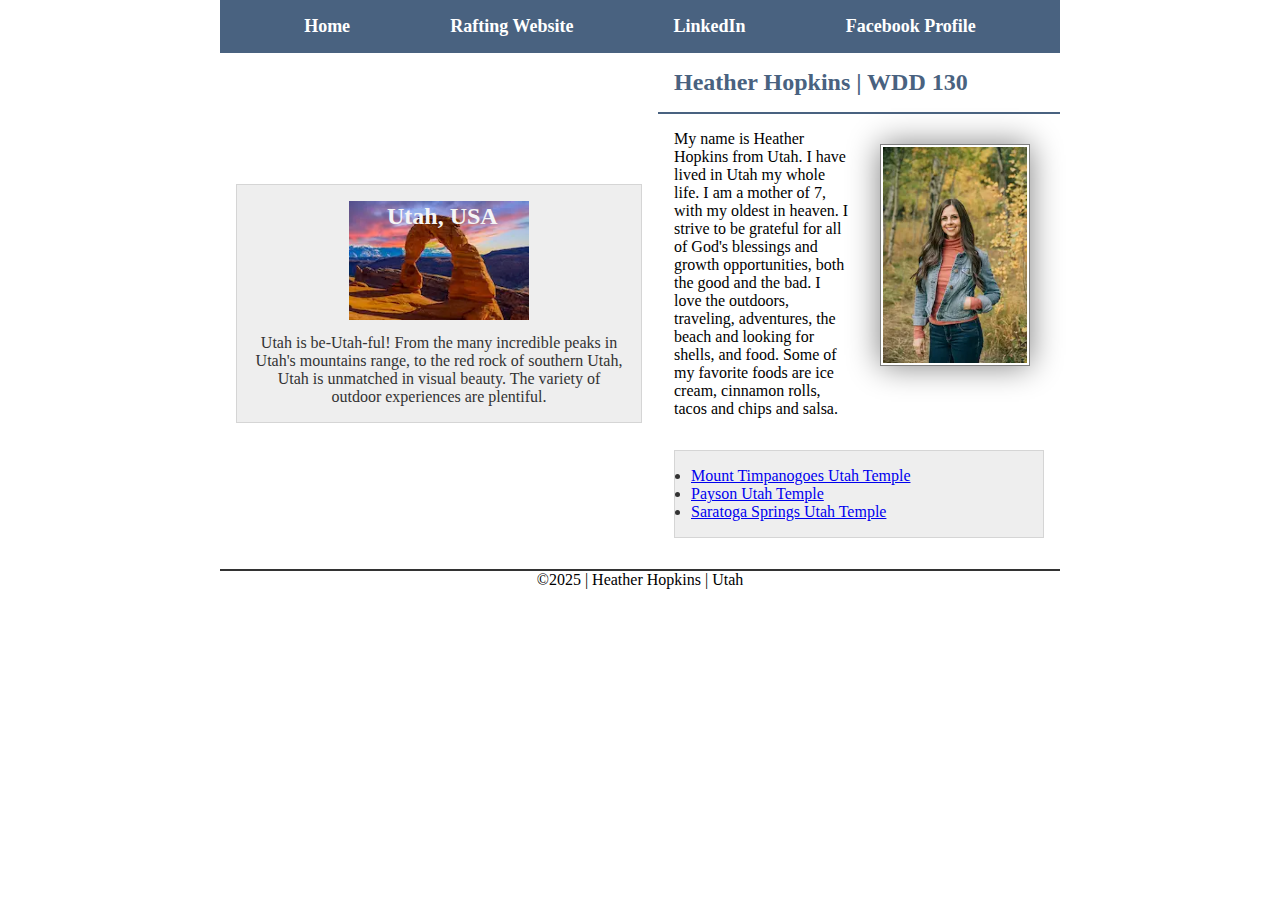
<file: index.html>
<!DOCTYPE html>
<html lang="en">

<head>
    <meta charset="UTF-8">
    <meta name="viewport" content="width=device-width, initial-scale=1.0">
    <title>Heather Hopkins | WDD 130</title>
    <meta name="description" content="home profile page for Heather Gunderson">
    <meta name="author" content="Heather Hopkins">
    <link rel="stylesheet" href="styles/styles.css">
</head>

<body>
    <header>
        <nav>
            <a href="#">Home</a>
            <a href="wwr/">Rafting Website</a>
            <a href="https://linkedin.com" target="_blank">LinkedIn</a>
            <a href="https://Facebook.com/share/14giZ8DsY3/" target="_blank">Facebook Profile</a>
        </nav>
    </header>
    <div class="grid">
        <main>
            <h1>Heather Hopkins | WDD 130</h1>
            <img src="images/profile.webp" alt="Heather Hopkins Profile Picture" width="200">
            <p>
                My name is Heather Hopkins from Utah. I have lived in Utah my whole life. I am a mother of 7, with my
                oldest
                in heaven. I strive to be grateful for all
                of God's blessings and growth opportunities, both the good and the bad. I love the outdoors, traveling,
                adventures, the beach and looking for shells, and food. Some of my favorite foods are ice cream,
                cinnamon
                rolls, tacos and chips and salsa.
            </p>
            <ul class="box">
                <li><a href="https://www.churchofjesuschrist.org/temples/details/mount-timpanogos-utah-temple?lang=eng"
                        target="_blank">Mount Timpanogoes Utah Temple</a></li>
                <li><a href="https://www.churchofjesuschrist.org/temples/details/payson-utah-temple?lang=eng"
                        target="_blank">Payson Utah Temple</a></li>
                <li><a href="https://www.churchofjesuschrist.org/temples/details/saratoga-springs-utah-temple?lang=eng"
                        target="_blank">Saratoga Springs Utah Temple</a></li>
            </ul>
        </main>

        <aside class="box">
            <h2>Utah, USA</h2>
            <img src="images/utah_image.webp" alt="picture of arch at sunset in Arches National Park" width="200">
            <p>
                Utah is be-Utah-ful! From the many incredible peaks in Utah's mountains range, to the red rock of
                southern
                Utah, Utah is unmatched in visual beauty. The variety of outdoor experiences are plentiful.
            </p>
        </aside>
    </div>

    <footer>
        <p>©2025 | Heather Hopkins | Utah</p>
    </footer>

</body>
<!-- March 15, 2025 -->

</html>
</file>
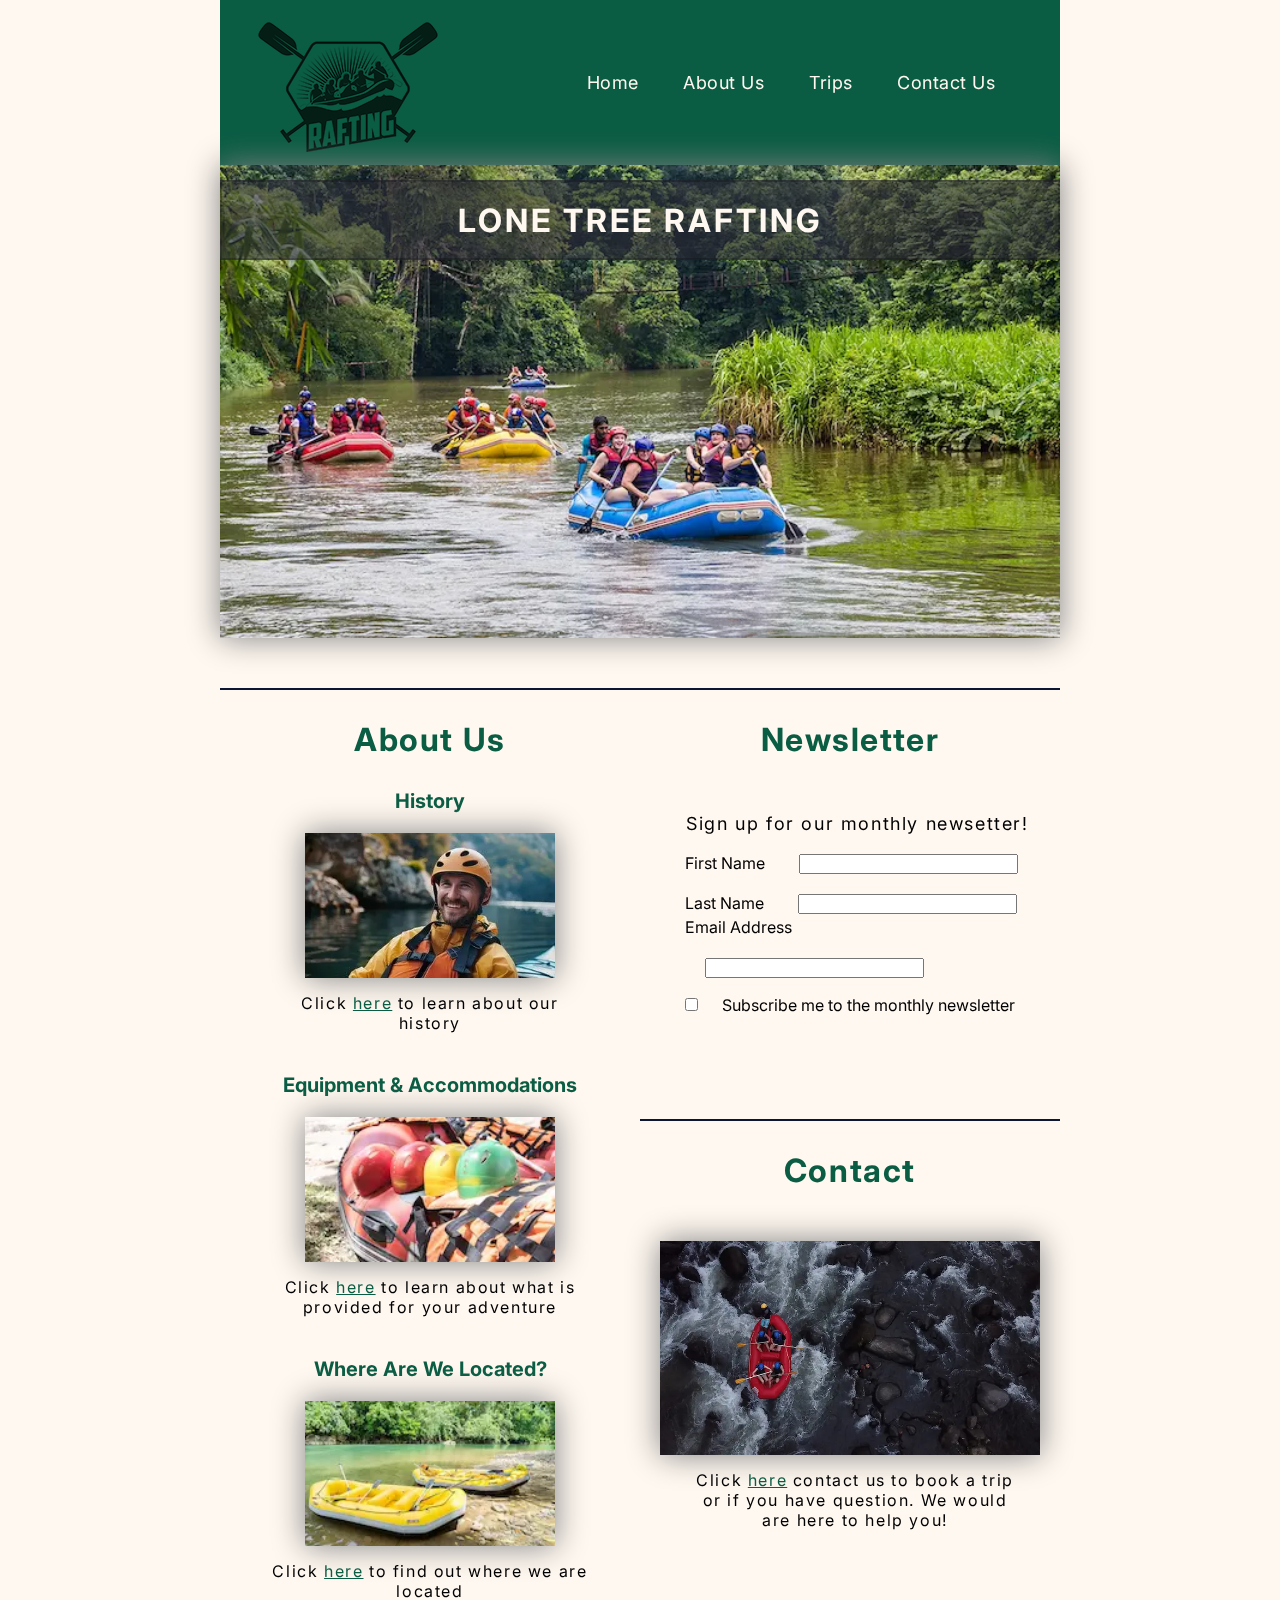
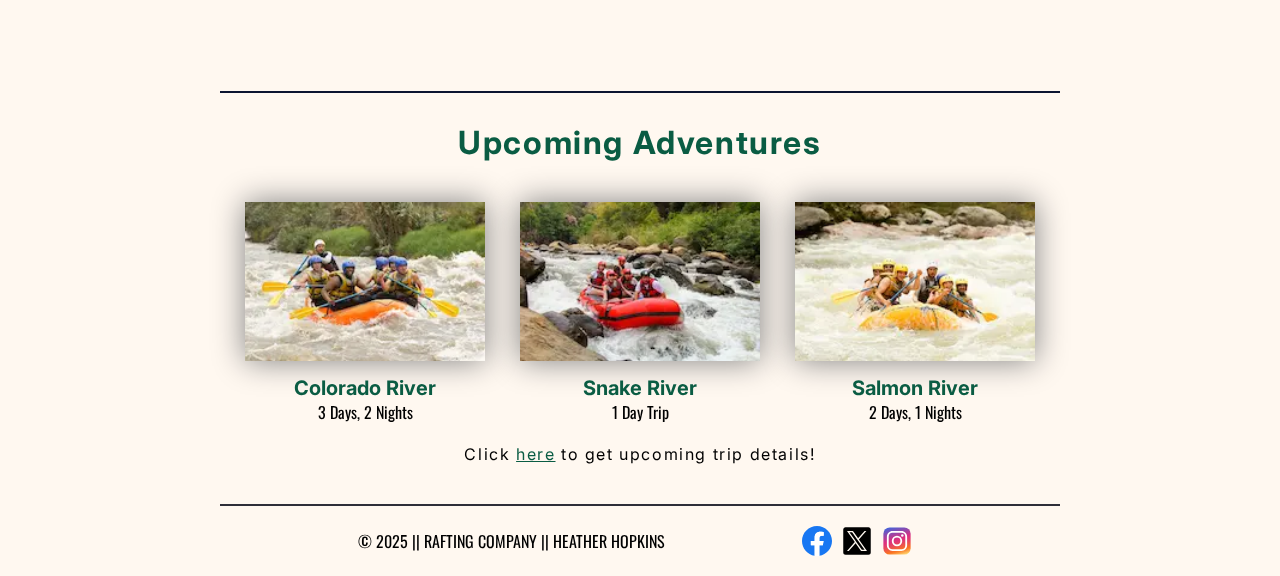
<file: wwr/index.html>
<!DOCTYPE html>
<html lang="en">

<head>
    <meta charset="UTF-8">
    <meta name="viewport" content="width=device-width, initial-scale=1.0">
    <title>Lone Tree Rafting Company Home Page</title>
    <meta name="author" content="Heather Hopkins">
    <meta name="description" content="home page for rafting company">
    <link rel="preconnect" href="https://fonts.googleapis.com">
    <link rel="preconnect" href="https://fonts.gstatic.com" crossorigin>
    <link href="https://fonts.googleapis.com/css2?family=Inter:opsz@14..32&family=Oswald:wght@200..700&display=swap"
        rel="stylesheet">
    <link rel="stylesheet" href="styles/rafting.css">
</head>

<body>
    <header class="grid">
        <img src="images/z-raftingbw.png" alt="logo for rafting company" width="200">
        <nav>
            <a href="index.html">Home</a>
            <a href="about.html">About Us</a>
            <a href="trips.html">Trips</a>
            <a href="contact.html">Contact Us</a>
        </nav>
    </header>
    <main>
        <div class="hero">
            <h1>LONE TREE RAFTING</h1>
            <img src="images/home_hero.webp" alt="group on a raft in calm waters">
        </div>
        <section class="home">
            <div class="about">
                <section>
                    <h2>About Us</h2>
                    <div>
                        <h3>History</h3>
                        <img src="images/man_guide.webp" alt="raft guide" width="250">
                        <p>Click <a href="about.html">here</a> to learn about our history</p>
                    </div>
                    <div>
                        <h3>Equipment & Accommodations</h3>
                        <img src="images/equipment.webp" alt="rafting equipment and a raft" width="250">
                        <p>Click <a href="trips.html">here</a> to learn about what is provided for your adventure</p>
                    </div>
                    <div>
                        <h3>Where Are We Located?</h3>
                        <img src="images/rafting_location.webp" alt="rafts located on the shore of a river" width="250">
                        <p>Click <a href="contact.html">here</a> to find out where we are located</p>
                    </div>
                </section>
            </div>
            <div class="newsletter">
                <h2>Newsletter</h2>
                <form>
                    <P>Sign up for our monthly newsetter!</P>
                    <label for="firstname">First Name</label>
                    <input type="text" id="firstname" name="firstname"><br>
                    <label for="lastname">Last Name</label>
                    <input type="text" id="lastname" name="lastname"><br>
                    <label for="emailaddress">Email Address</label>
                    <input type="text" id="emailaddress" name="emailaddress"><br>
                    <input type="checkbox" id="newsletter" name="newsletter">
                    <label for="newsletter"> Subscribe me to the monthly newsletter</label>
                </form>
            </div>
            <div class="reach">
                <h2>Contact</h2>
                <div>
                    <img src="images/above_water1.webp" alt="group in raft floating down river as seen from above">
                    <p>Click <a href="contact.html">here</a> contact us to book a trip or if you have question. We would
                        are here to help you!</p>
                </div>
            </div>
        </section>
        <section>
            <h2>Upcoming Adventures</h2>
            <div class="trips">
                <figure>
                    <img src="images/colorado_river.webp" alt="rafter group on Colorado River">
                    <h3>Colorado River</h3>
                    <h4>
                        3 Days, 2 Nights
                    </h4>
                </figure>
                <figure>
                    <img src="images/snake_river.webp" alt="rafter group on Snake River">
                    <h3>Snake River</h3>
                    <h4>
                        1 Day Trip
                    </h4>
                </figure>
                <figure>
                    <img src="images/salmon_river.webp" alt="rafter group on Salmon River">
                    <h3>Salmon River</h3>
                    <h4>
                        2 Days, 1 Nights
                    </h4>
                </figure>
            </div>
            <div>
                <p>Click <a href="trips.html">here</a> to get upcoming trip details!</p>
            </div>
        </section>
    </main>

    <footer>
        <p>&#169; 2025 || RAFTING COMPANY || HEATHER HOPKINS </p>
        <nav class="sociallinks">
            <a href="https://facebook.com"><img src="images/facebook_com.svg" alt="Facebook" width="30"></a>
            <a href="https://x.com"><img src="images/x_com.svg" alt="X" width="30"></a>
            <a href="https://instagram.com"><img src="images/instagram.svg" alt="Instagram" width="30"></a>
        </nav>
    </footer>

</body>

</html>
</file>
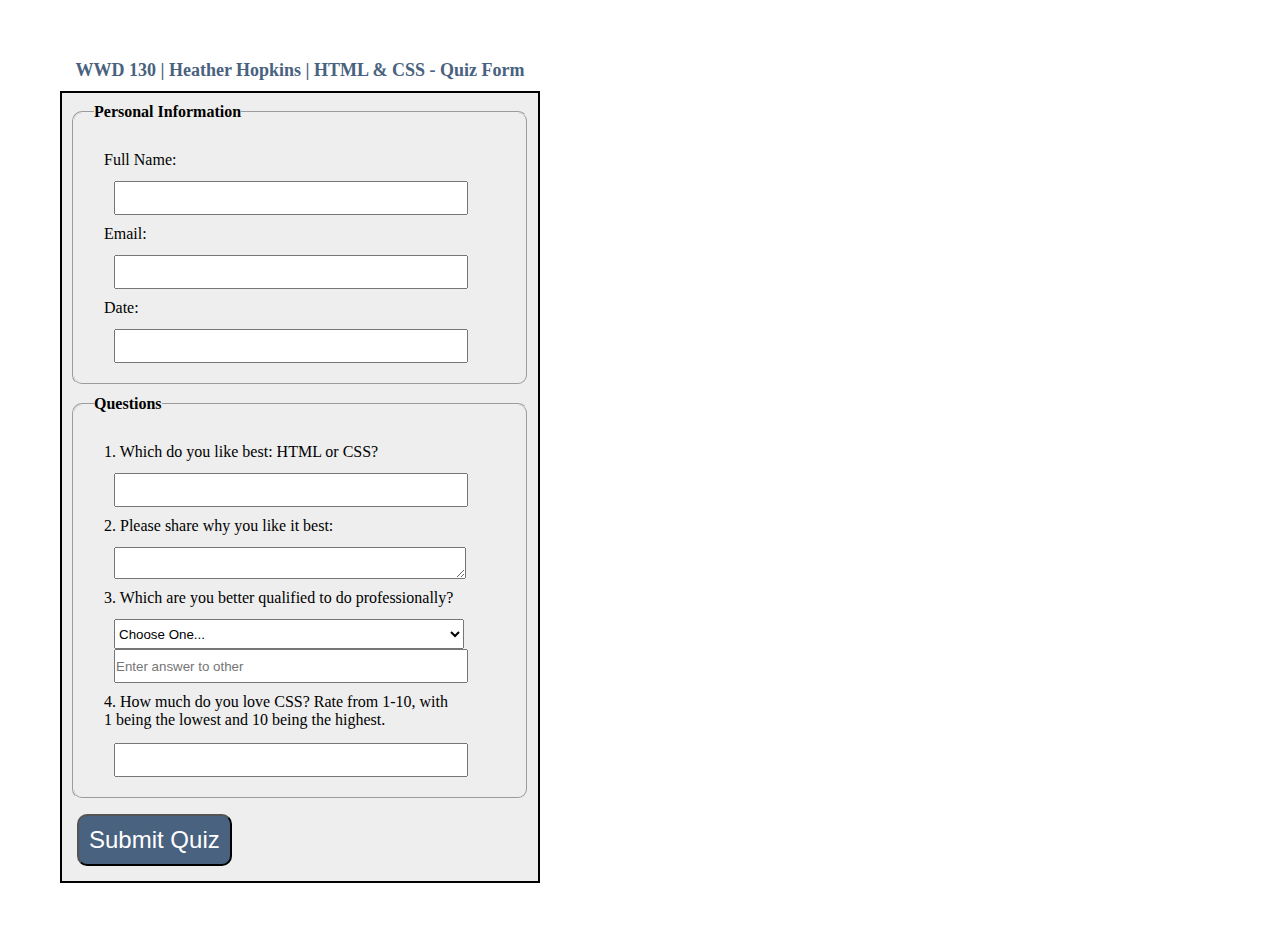
<file: quiz.html>
<!DOCTYPE html>
<html lang="en">

<head>
    <meta charset="UTF-8">
    <meta name="viewport" content="width=device-width, initial-scale=1.0">
    <title>WDD 130 | HTML & CSS - Quiz Form</title>
    <meta name="description" content="html and css quiz">
    <meta name="author" content="Heather Hopkins">
    <link rel="stylesheet" href="styles/quiz.css">
</head>

<body>
    <header>
        <h1>WWD 130 | Heather Hopkins | HTML & CSS - Quiz Form</h1>
    </header>
    <main>
        <form class="form">
            <fieldset>
                <legend>Personal Information</legend>
                <label for="fullname">Full Name:</label>
                <input type="text" id="fullname" name="fullname">
                <label for="useremail">Email:</label>
                <input type="email" id="useremail" name="useremail">
                <label for="date">Date:</label>
                <input type="text" id="date" name="date">
            </fieldset>
            <fieldset>
                <legend>Questions</legend>
                <label for="q1">1. Which do you like best: HTML or CSS?</label>
                <input type="text" id="q1" name="q1">
                <label for="q2">2. Please share why you like it best:</label>
                <textarea id="q2" name="q2"></textarea>
                <label for="q3">3. Which are you better qualified to do professionally?</label>
                <select id="q3" name="q3">
                    <option value="" selected disabled> Choose One...</option>
                    <option value="html">HTML</option>
                    <option value="css">CSS</option>
                    <option value="other">Other</option>
                </select>
                <input type="text" id="short-answer" name="short-answer" placeholder="Enter answer to other">
                <label for="q4" class="q4">4. How much do you love CSS? Rate from 1-10, with 1 being the lowest and 10
                    being the
                    highest.</label>
                <input type="number" id="q4" name="q4" min="1" max="10">
            </fieldset>
            <button type="submit">Submit Quiz</button>
        </form>
    </main>
    <footer></footer>
</body>

</html>
</file>
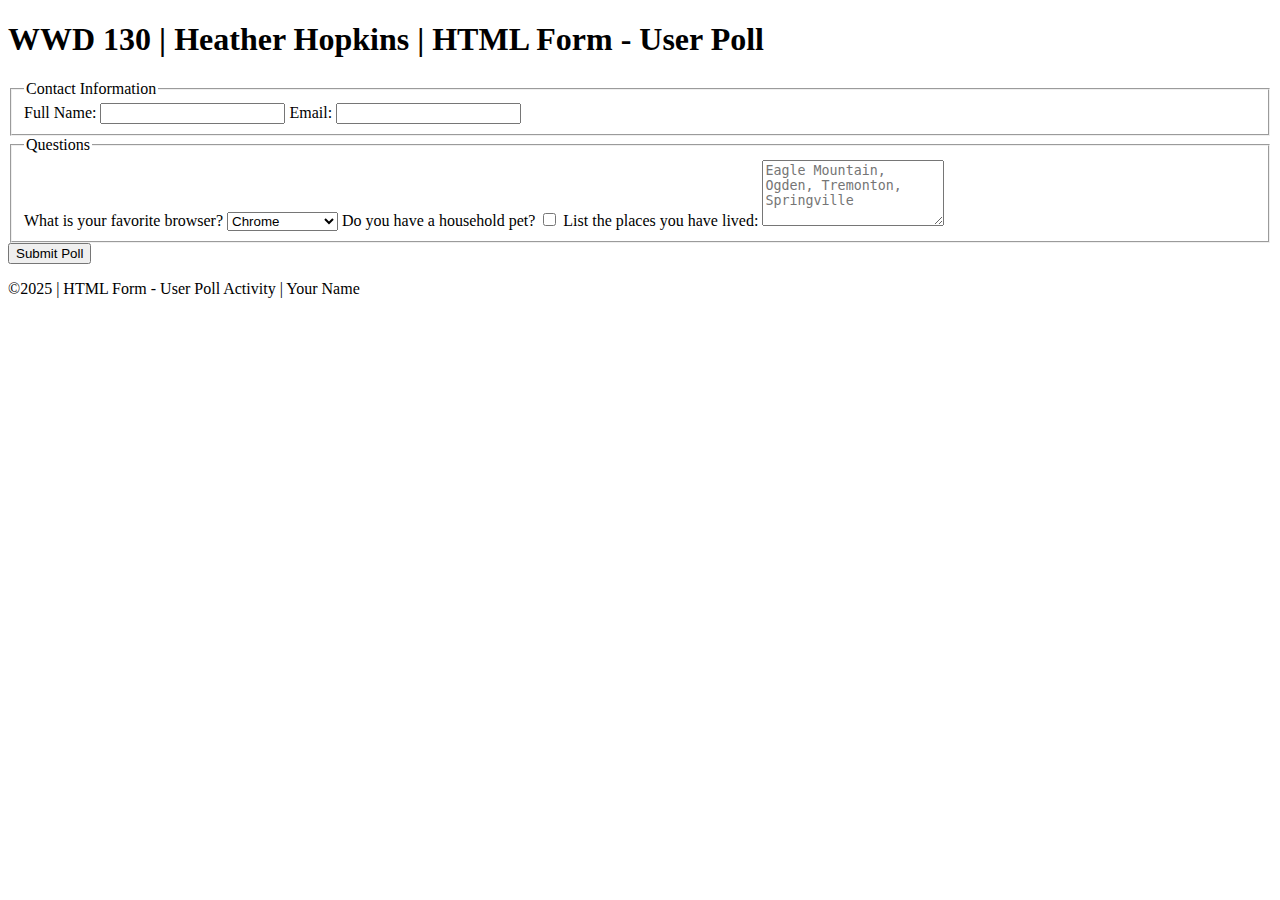
<file: week05/poll-form.html>
<!DOCTYPE html>
<html lang="en">

<head>
    <meta charset="UTF-8">
    <meta name="viewport" content="width=device-width, initial-scale=1.0">
    <title>WDD 130 | HTML Form - User Poll</title>
</head>

<body>
    <header>
        <h1>WWD 130 | Heather Hopkins | HTML Form - User Poll</h1>
    </header>
    <main>
        <form>
            <fieldset>
                <legend>Contact Information</legend>
                <label for="fullname">Full Name:</label>
                <input type="text" id="fullname" name="fullname">
                <label for="useremail">Email:</label>
                <input type="email" id="useremail" name="useremail">
            </fieldset>
            <fieldset>
                <legend>Questions</legend>
                <label for="browser">What is your favorite browser?</label>
                <select id="browser" name="browser">
                    <option value="chrome">Chrome</option>
                    <option value="safari">Safari</option>
                    <option value="microsoftedge">Microsoft Edge</option>
                </select>
                <label for="pet">Do you have a household pet?</label>
                <input type="checkbox" id="pet" name="pet">
                <label for="feedback">List the places you have lived:</label>
                <textarea id="feedback" name="feedback" rows="4"
                    placeholder="Eagle Mountain, Ogden, Tremonton, Springville"></textarea>
            </fieldset>
            <button type="submit">Submit Poll</button>
        </form>
    </main>
    <footer>
        <p>©2025 | HTML Form - User Poll Activity | Your Name</p>
    </footer>
</body>

</html>
</file>
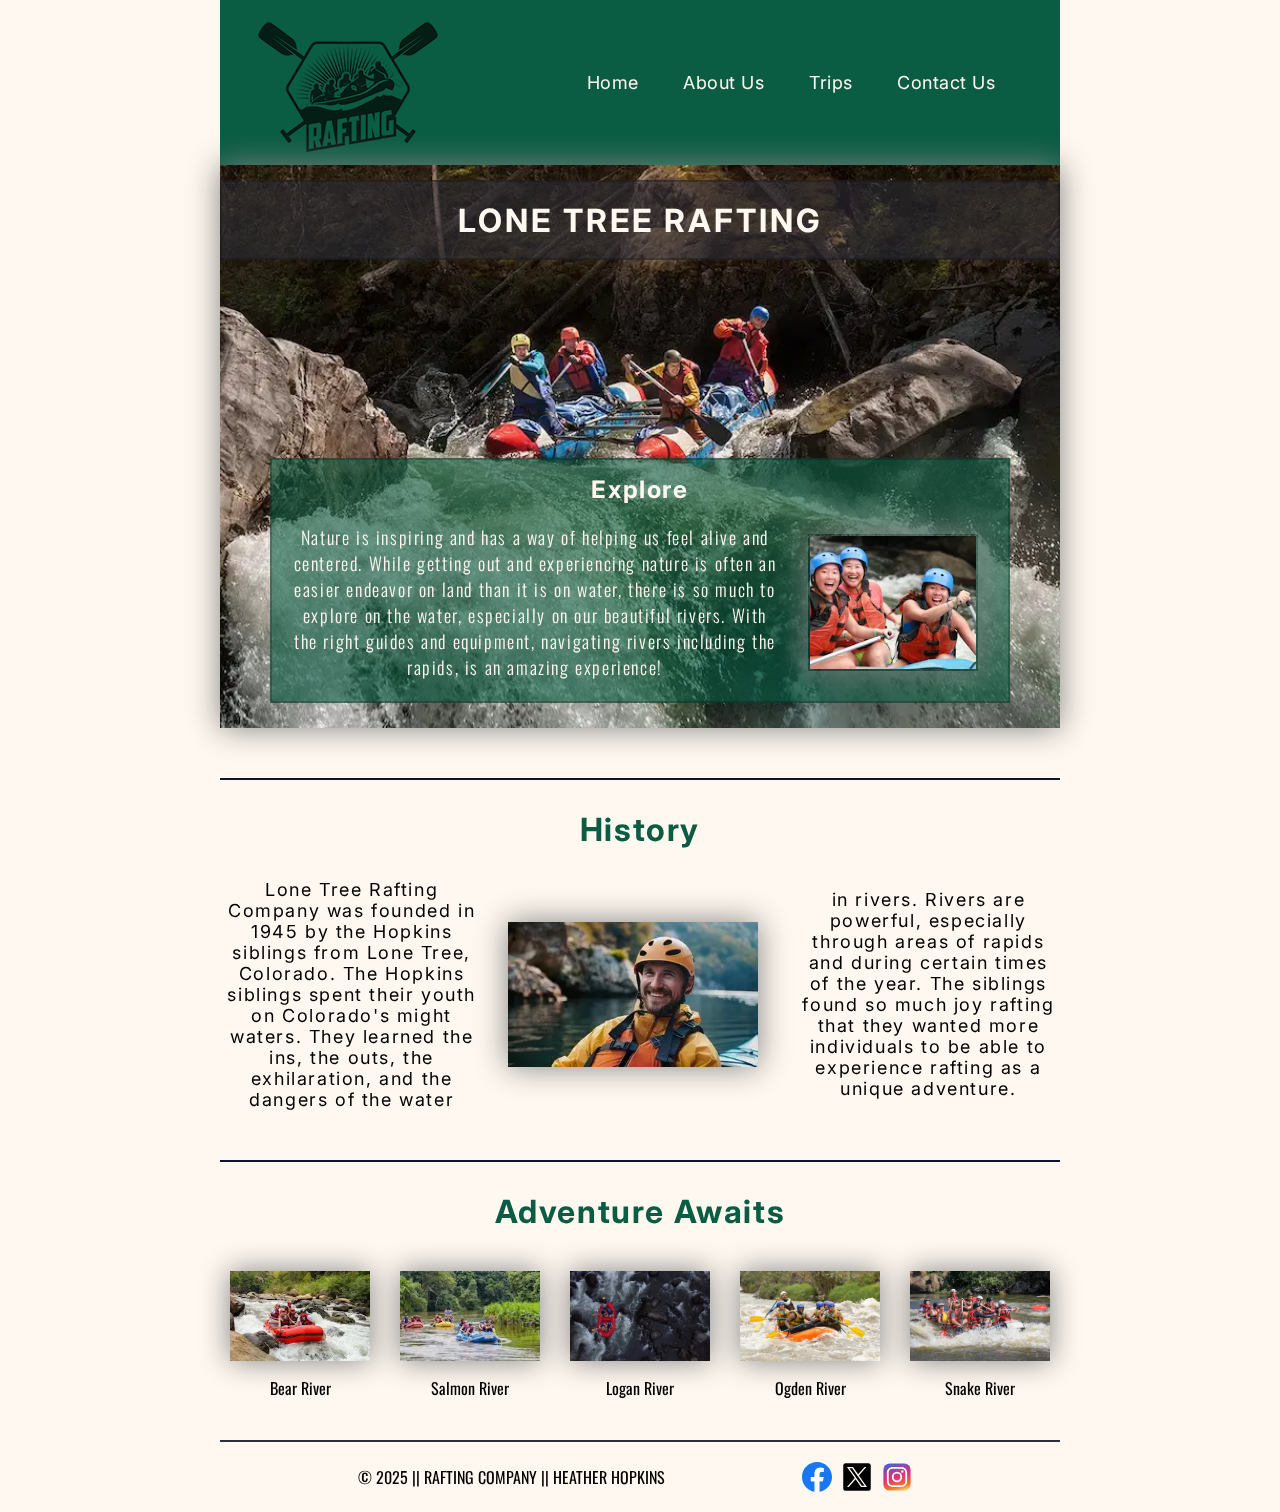
<file: wwr/about.html>
<!DOCTYPE html>
<html lang="en">

<head>
    <meta charset="UTF-8">
    <meta name="viewport" content="width=device-width, initial-scale=1.0">
    <title>Lone Tree Rafting Company About Us Page</title>
    <meta name="author" content="Heather Hopkins">
    <meta name="description" content="about us page for rafting company">
    <link rel="preconnect" href="https://fonts.googleapis.com">
    <link rel="preconnect" href="https://fonts.gstatic.com" crossorigin>
    <link href="https://fonts.googleapis.com/css2?family=Inter:opsz@14..32&family=Oswald:wght@200..700&display=swap"
        rel="stylesheet">
    <link rel="stylesheet" href="styles/rafting.css">
</head>

<body>
    <header class="grid">
        <img src="images/z-raftingbw.png" alt="logo for rafting company" width="200">
        <nav>
            <a href="index.html">Home</a>
            <a href="about.html">About Us</a>
            <a href="trips.html">Trips</a>
            <a href="contact.html">Contact Us</a>
        </nav>
    </header>
    <main>
        <div class="hero">
            <h1>LONE TREE RAFTING</h1>
            <img src="images/hero_over_falls_2.webp" alt="group on a raft in rapids">
            <article>
                <h3>Explore</h3>
                <img src="images/three_happy_rafters.webp" alt="three smiling white water rafters">
                <p>Nature is inspiring and has a way of helping us feel alive and centered. While getting out and experiencing nature is often an easier endeavor on land than it is on water, there is so much to explore on the water, especially on our beautiful rivers. With the right guides and equipment, navigating rivers including the rapids, is an amazing experience!
                </p>
            </article>
        </div>
        <section>
            <h2>History</h2>
            <div class="history">
                <p>Lone Tree Rafting Company was founded in 1945 by the Hopkins siblings from Lone Tree, Colorado. The Hopkins siblings spent their youth on Colorado's might waters. They learned the ins, the outs, the exhilaration, and the dangers of the water</p>
                <img src="images/man_guide.webp" alt="raft guide" width="250">
                <p>in rivers. Rivers are powerful, especially through areas of rapids and during certain times of the year. The siblings found so much joy rafting that they wanted more individuals to be able to experience rafting as a unique adventure. </p>
            </div>
        </section>
        <section>
            <h2>Adventure Awaits</h2>
            <div class="gallery">
                <figure>
                    <img src="images/rafters_2.webp" alt="rafters over rapids">
                    <figcaption>Bear River</figcaption>
                </figure>
                <figure>
                    <img src="images/calm_waters_2.webp" alt="rafters over calm waters">
                    <figcaption>Salmon River</figcaption>
                </figure>
                <figure>
                    <img src="images/above_water1.webp" alt="rafters from above">
                    <figcaption>Logan River</figcaption>
                </figure>
                <figure>
                    <img src="images/rafters_in_rapids.webp" alt="rafters in rapid waters">
                    <figcaption>Ogden River</figcaption>
                </figure>
                <figure>
                    <img src="images/group_rafting.webp" alt="group of rafters on river">
                    <figcaption>Snake River</figcaption>
                </figure>
            </div>
        </section>
    </main>

    <footer>
        <p>&#169; 2025 || RAFTING COMPANY || HEATHER HOPKINS </p>
        <nav class="sociallinks">
            <a href="https://facebook.com"><img src="images/facebook_com.svg" alt="Facebook" width="30"></a>
            <a href="https://x.com"><img src="images/x_com.svg" alt="X" width="30"></a>
            <a href="https://instagram.com"><img src="images/instagram.svg" alt="Instagram" width="30"></a>
        </nav>
    </footer>

</body>

</html>
</file>
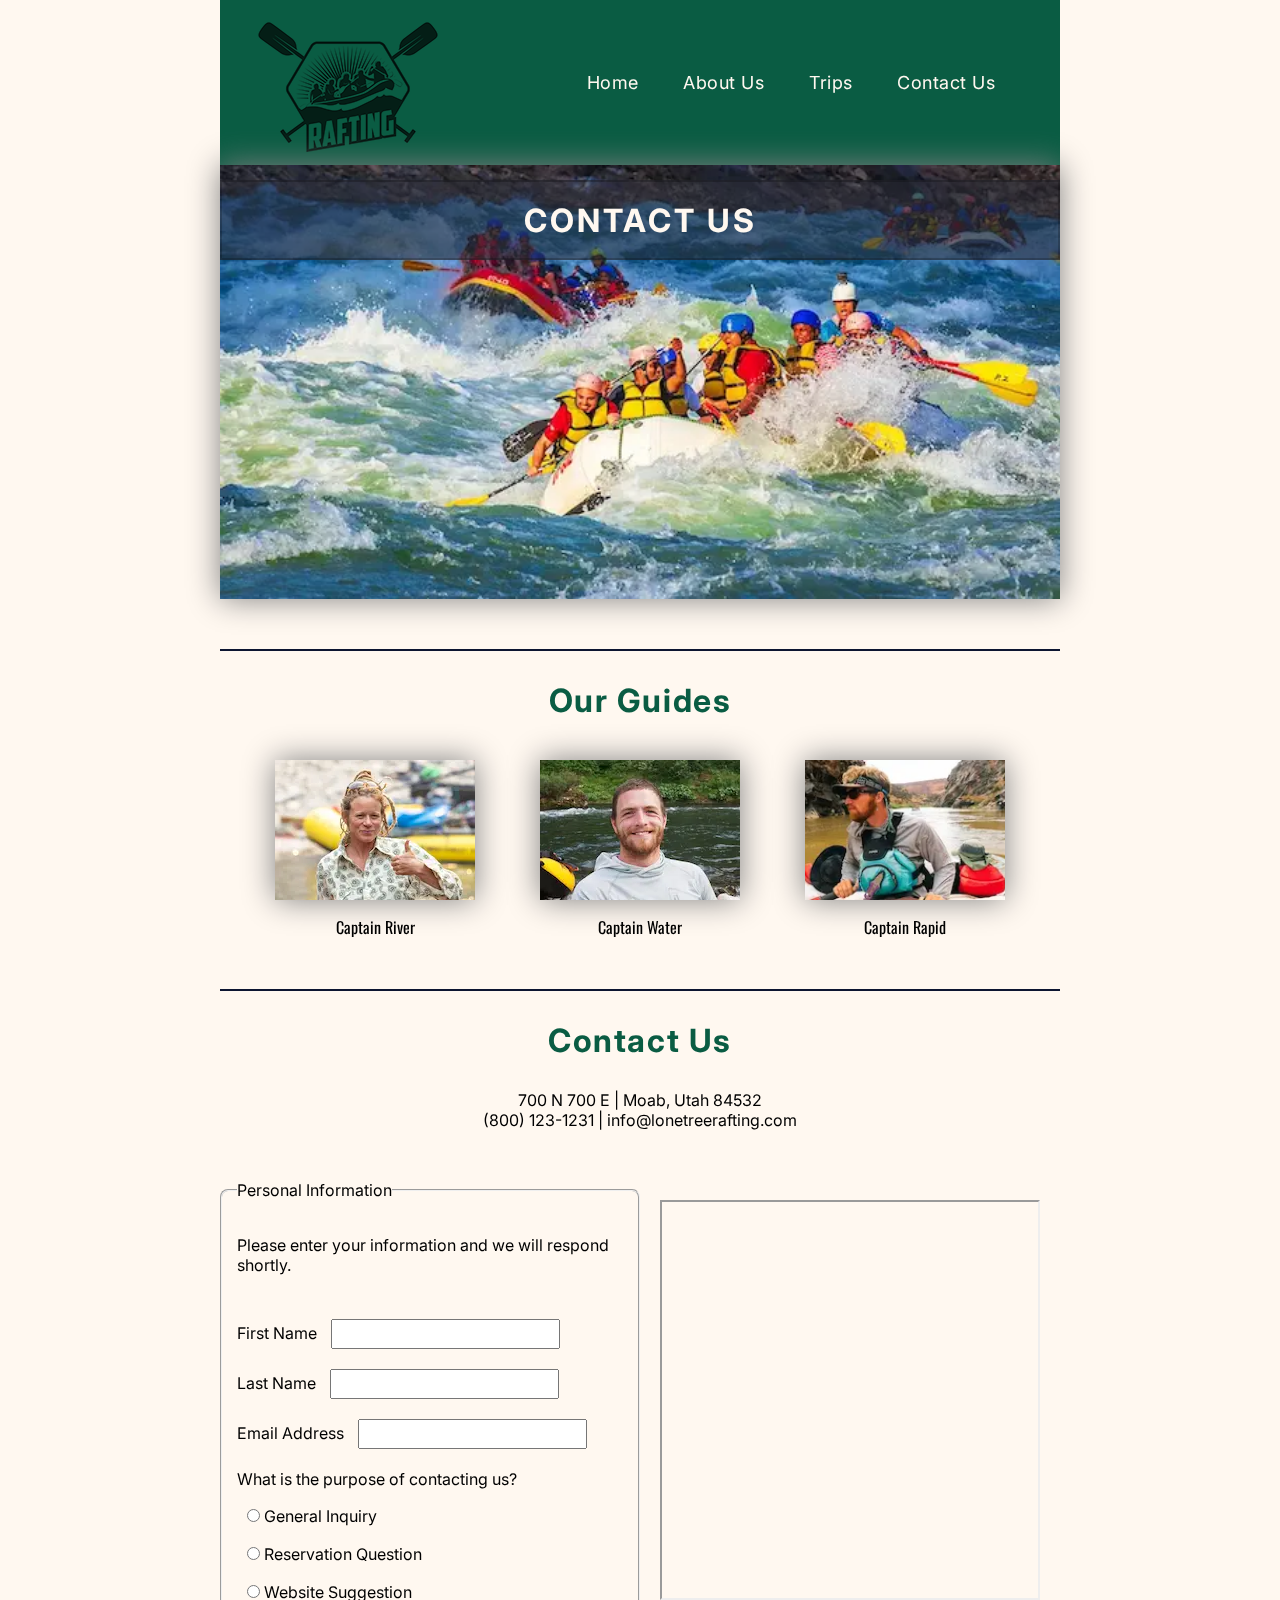
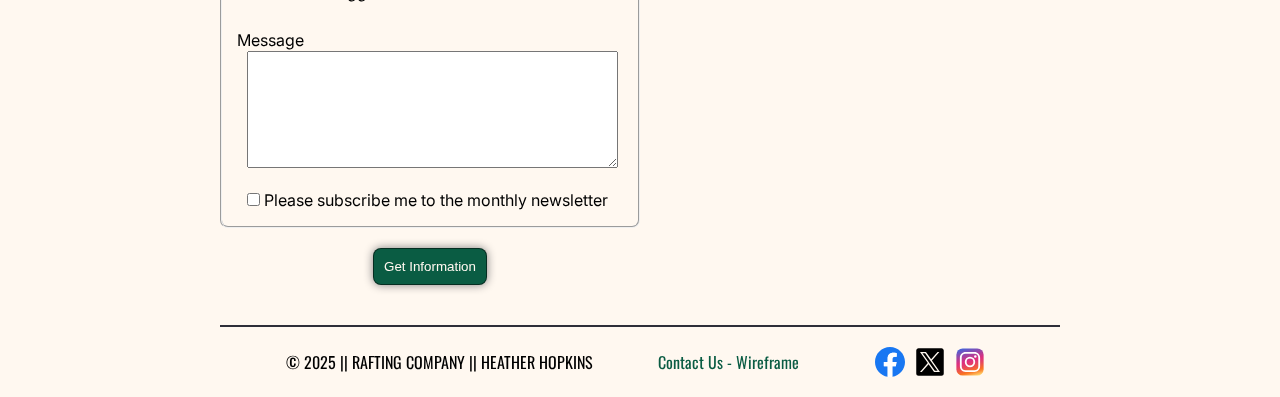
<file: wwr/contact.html>
<!DOCTYPE html>
<html lang="en">

<head>
    <meta charset="UTF-8">
    <meta name="viewport" content="width=device-width, initial-scale=1.0">
    <title>Lone Tree Rafting Company Contact Us Page</title>
    <meta name="author" content="Heather Hopkins">
    <meta name="description" content="contact us page for rafting company">
    <link rel="preconnect" href="https://fonts.googleapis.com">
    <link rel="preconnect" href="https://fonts.gstatic.com" crossorigin>
    <link href="https://fonts.googleapis.com/css2?family=Inter:opsz@14..32&family=Oswald:wght@200..700&display=swap"
        rel="stylesheet">
    <link rel="stylesheet" href="styles/rafting.css">
</head>

<body>
    <header class="grid">
        <img src="images/z-raftingbw.png" alt="logo for rafting company" width="200">
        <nav>
            <a href="index.html">Home</a>
            <a href="about.html">About Us</a>
            <a href="trips.html">Trips</a>
            <a href="contact.html">Contact Us</a>
        </nav>
    </header>
    <main>
        <div class="hero">
            <h1>CONTACT US</h1>
            <img src="images/rafting12_1024.webp" alt="group on a blue river in rapids">
        </div>
        <section>
            <h2>Our Guides</h2>
            <div class="guides">
                <figure>
                    <img src="images/river_guide1.webp" alt="river guide 1">
                    <figcaption>Captain River</figcaption>
                </figure>
                <figure>
                    <img src="images/river_guide2.webp" alt="river guide 2">
                    <figcaption>Captain Water</figcaption>
                </figure>
                <figure>
                    <img src="images/river_guide3.webp" alt="river guide 3">
                    <figcaption>Captain Rapid</figcaption>
                </figure>

            </div>
        </section>
        <section class="contact">
            <h2>Contact Us</h2>
            <p>700 N 700 E | Moab, Utah 84532</p>
            <p>(800) 123-1231 | info@lonetreerafting.com</p>
        </section>
        <div class="container">
            <form class="form">
                <fieldset>
                    <legend>Personal Information</legend>
                    <p>Please enter your information and we will respond shortly.</p><br>
                    <label for="firstname">First Name</label>
                    <input type="text" id="firstname" name="firstname"><br>
                    <label for="lastname">Last Name</label>
                    <input type="text" id="lastname" name="lastname"><br>
                    <label for="emailaddress">Email Address</label>
                    <input type="text" id="emailaddress" name="emailaddress">
                    <p>What is the purpose of contacting us?</p>
                    <input type="radio" id="generalinquiry" name="generalinquiry">
                    <label for="generalinquiry">General Inquiry</label><br>
                    <input type="radio" id="reservationquestion" name="reservationquestion">
                    <label for="reservationquestion">Reservation Question</label><br>
                    <input type="radio" id="websitesuggestion" name="websitesuggestion">
                    <label for="websitesuggestion">Website Suggestion</label><br><br>
                    <label for="message">Message</label><br>
                    <textarea id="message" name="message" rows="7" cols="43"></textarea><br>
                    <input type="checkbox" id="newsletter" name="newsletter">
                    <label for="newsletter">Please subscribe me to the monthly newsletter</label>
                </fieldset>
                <button>Get Information</button>
            </form>
            <div class="map">
                <iframe
                    src="https://www.google.com/maps/embed?pb=!1m10!1m8!1m3!1d77740.07366437938!2d-109.61807594744388!3d38.60458156446275!3m2!1i1024!2i768!4f13.1!5e0!3m2!1sen!2sus!4v1743804485253!5m2!1sen!2sus"
                    width="380" height="400" allowfullscreen="" loading="lazy"
                    referrerpolicy="no-referrer-when-downgrade"></iframe>
            </div>
        </div>
    </main>

    <footer>
        <p>&#169; 2025 || RAFTING COMPANY || HEATHER HOPKINS </p>
        <a href="images/wireframe_contact_us.jpg">Contact Us - Wireframe</a>
        <nav class="sociallinks">
            <a href="https://facebook.com"><img src="images/facebook_com.svg" alt="Facebook" width="30"></a>
            <a href="https://x.com"><img src="images/x_com.svg" alt="X" width="30"></a>
            <a href="https://instagram.com"><img src="images/instagram.svg" alt="Instagram" width="30"></a>
        </nav>
    </footer>

</body>

</html>
</file>
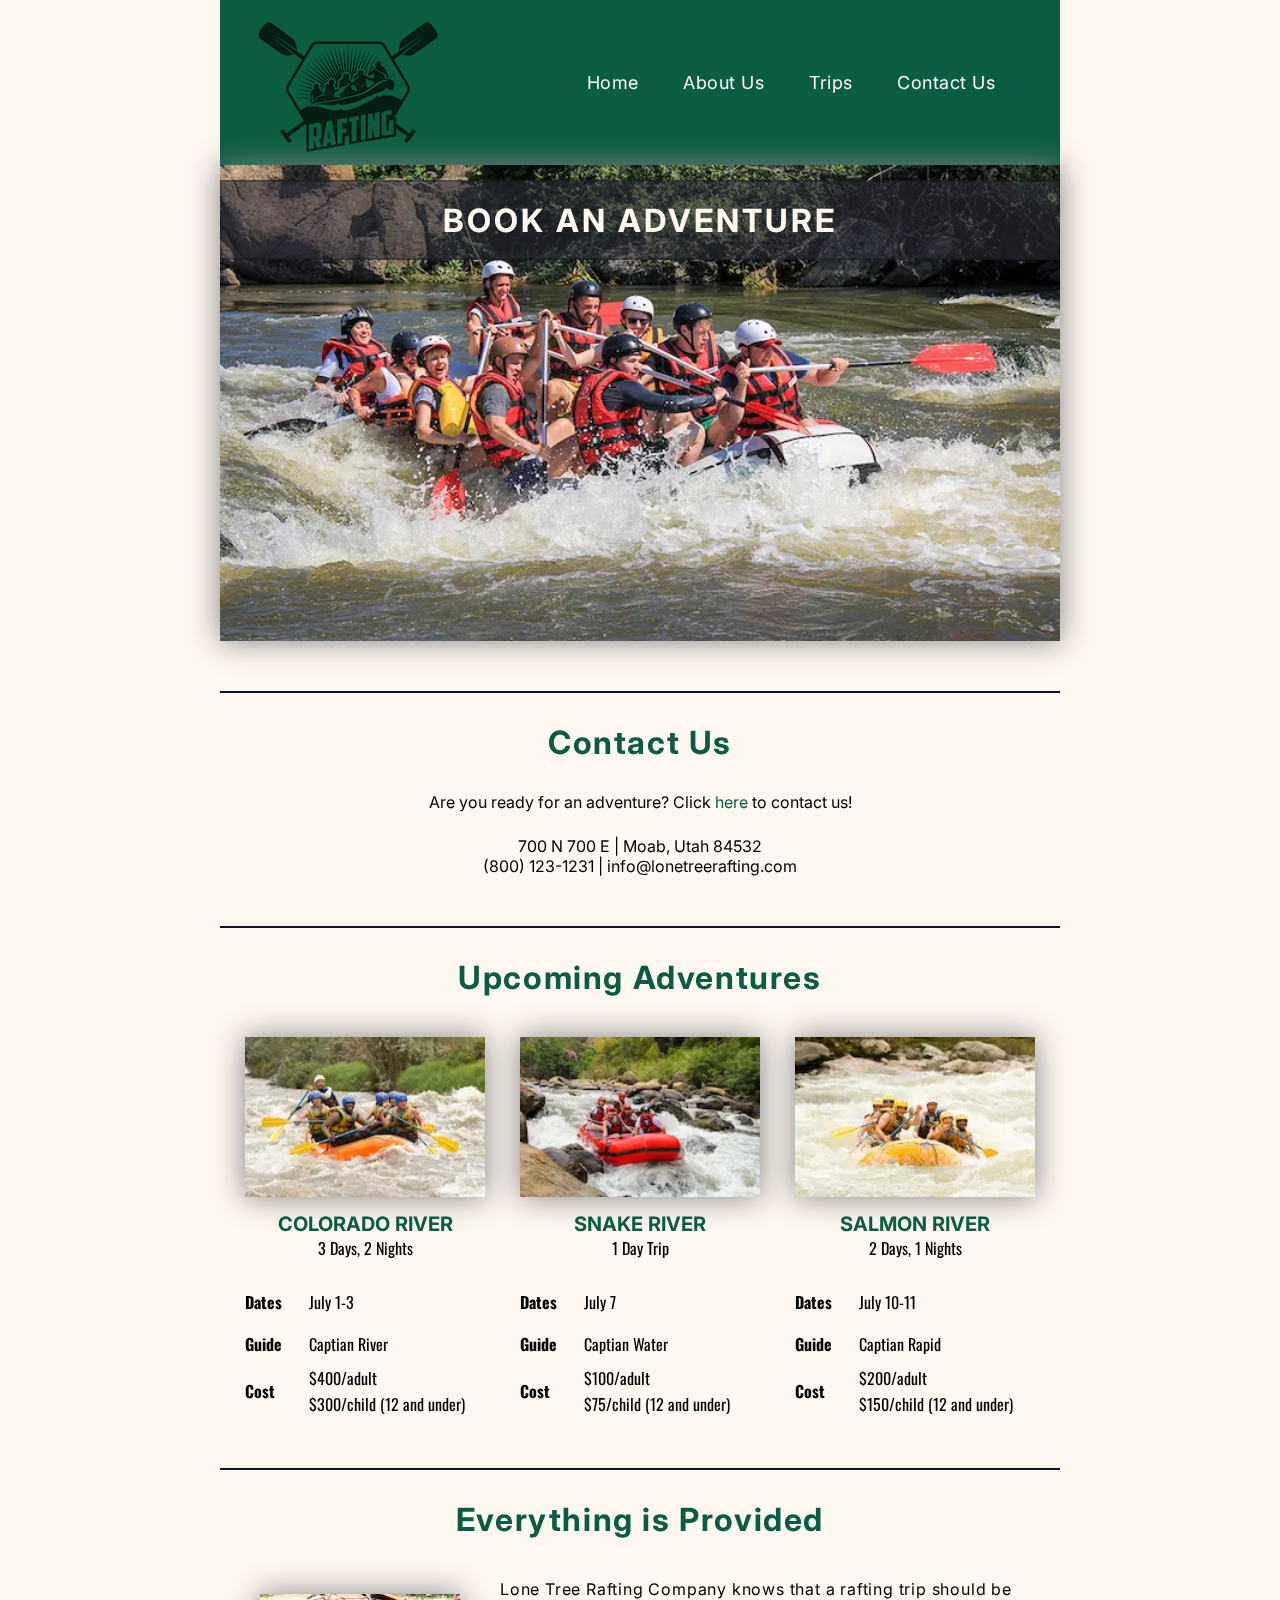
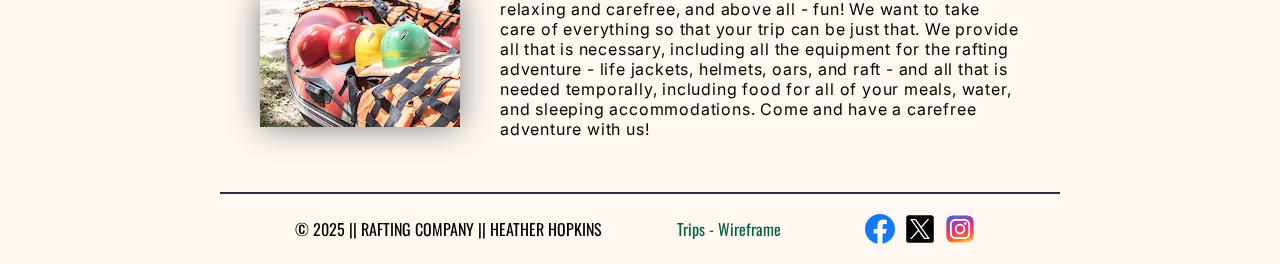
<file: wwr/trips.html>
<!DOCTYPE html>
<html lang="en">

<head>
    <meta charset="UTF-8">
    <meta name="viewport" content="width=device-width, initial-scale=1.0">
    <title>Lone Tree Rafting Company Trips Page</title>
    <meta name="author" content="Heather Hopkins">
    <meta name="description" content="trips and equipment that are offered for rafting company">
    <link rel="preconnect" href="https://fonts.googleapis.com">
    <link rel="preconnect" href="https://fonts.gstatic.com" crossorigin>
    <link href="https://fonts.googleapis.com/css2?family=Inter:opsz@14..32&family=Oswald:wght@200..700&display=swap"
        rel="stylesheet">
    <link rel="stylesheet" href="styles/rafting.css">
</head>

<body>
    <header class="grid">
        <img src="images/z-raftingbw.png" alt="logo for rafting company" width="200">
        <nav>
            <a href="index.html">Home</a>
            <a href="about.html">About Us</a>
            <a href="trips.html">Trips</a>
            <a href="contact.html">Contact Us</a>
        </nav>
    </header>
    <main>
        <div class="hero">
            <h1>BOOK AN ADVENTURE</h1>
            <img src="images/rafting_group.webp" alt="group on a raft in rapids">
        </div>
        <section class="contact">
            <h2>Contact Us</h2>
                <p>Are you ready for an adventure? Click <a href="contact.html">here</a> to contact us!</p><br>
                <p>700 N 700 E | Moab, Utah 84532</p>
            <p>(800) 123-1231 | info@lonetreerafting.com</p>
        </section>
        <section>
            <h2>Upcoming Adventures</h2>
            <div class="trips">
                <figure>
                    <img src="images/colorado_river.webp" alt="rafter group on Colorado River">
                    <h3>
                        COLORADO RIVER
                    </h3>
                    <h4>
                        3 Days, 2 Nights
                    </h4>
                    <table class="table">
                        <thead>
                            <tr>
                                <th>Dates</th>
                                <td>July 1-3</td>
                            </tr>
                        </thead>
                        <tbody>
                            <tr>
                                <th>Guide</th>
                                <td>Captian River</td>
                            </tr>
                            <tr>
                                <th rowspan="2">Cost</th>
                                <td>$400/adult</td>
                            </tr>
                            <tr>
                                <td>$300/child (12 and under)</td>
                            </tr>
                        </tbody>
                    </table>
                </figure>
                <figure>
                    <img src="images/snake_river.webp" alt="rafter group on Snake River">
                    <h3>
                        SNAKE RIVER
                    </h3>
                    <h4>
                        1 Day Trip
                    </h4>
                    <table>
                        <thead>
                            <tr>
                                <th>Dates</th>
                                <td>July 7</td>
                            </tr>
                        </thead>
                        <tbody>
                            <tr>
                                <th>Guide</th>
                                <td>Captian Water</td>
                            </tr>
                            <tr>
                                <th rowspan="2">Cost</th>
                                <td>$100/adult</td>
                            </tr>
                            <tr>
                                <td>$75/child (12 and under)</td>
                            </tr>
                        </tbody>
                    </table>
                </figure>
                <figure>
                    <img src="images/salmon_river.webp" alt="rafter group on Salmon River">
                    <h3>
                        SALMON RIVER
                    </h3>
                    <h4>
                        2 Days, 1 Nights
                    </h4>
                    <table>
                        <thead>
                            <tr>
                                <th>Dates</th>
                                <td>July 10-11</td>
                            </tr>
                        </thead>
                        <tbody>
                            <tr>
                                <th>Guide</th>
                                <td>Captian Rapid</td>
                            </tr>
                            <tr>
                                <th rowspan="2">Cost</th>
                                <td>$200/adult</td>
                            </tr>
                            <tr>
                                <td>$150/child (12 and under)</td>
                            </tr>
                        </tbody>
                    </table>
                </figure>
            </div>
        </section>
        <section class="equipment">
            <h2>Everything is Provided</h2>
            <img src="images/equipment.webp" alt="rafting equipment and a raft">
            <p>Lone Tree Rafting Company knows that a rafting trip should be relaxing and carefree, and above all - fun!
                We want to take care of everything so that your trip can be just that. We provide all that is necessary,
                including all the equipment for the rafting adventure - life jackets, helmets, oars, and raft - and all
                that is needed temporally, including food for all of your meals, water, and sleeping accommodations.
                Come and have a carefree adventure with us!</p>
        </section>
    </main>

    <footer>
        <p>&#169; 2025 || RAFTING COMPANY || HEATHER HOPKINS </p>
        <a href="images/wireframe_trips.jpg">Trips - Wireframe</a>
        <nav class="sociallinks">
            <a href="https://facebook.com"><img src="images/facebook_com.svg" alt="Facebook" width="30"></a>
            <a href="https://x.com"><img src="images/x_com.svg" alt="X" width="30"></a>
            <a href="https://instagram.com"><img src="images/instagram.svg" alt="Instagram" width="30"></a>
        </nav>
    </footer>

</body>

</html>
</file>
<file: styles/styles.css>
:root {
    --heading-background-color: #496280;
    --padding--: 1rem;
}

* {
    margin: 0;
    padding: 0;
    box-sizing: border-box;
}

main {
    grid-column: 2/3;
}

header,
.grid,
footer {
    max-width: 840px;
    margin: 0 auto;
}


nav {
    display: flex;
    justify-content: space-evenly;
    align-items: center;
    background-color: var(--heading-background-color);
}

nav a {
    color: white;
    display: block;
    text-decoration: none;
    padding: var(--padding--);
    font-weight: 800;
    font-size: large;
}

h1 {
    color: var(--heading-background-color);
    padding: var(--padding--);
    font-size: x-large;
    border-bottom: 2px solid #496280;
}

main img {
    float: right;
    width: 150px;
    height: auto;
    border: 1px solid rgb(0 0 0 / 0.5);
    padding: 2px;
    margin: 30px;
    box-shadow: 0 0 30px gray;

}

main p {
    padding: var(--padding--);
}

aside {
    position: relative;
    text-align: center;
    grid-column: 1/2;
    grid-row: 1/2;
}

h2 {
    position: absolute;
    display: block;
    color: whitesmoke;
    top: 18px;
    left: 150px;

}

aside img {
    width: 180px;
    height: auto;
    margin-bottom: 10px;
}

footer {
    margin-top: 15px;
    border-top: 2px solid rgb(0 0 0 / 0.8);
    text-align: center;
}

/* Class Selectors */

.box {
    margin: 1rem;
    border: 1px solid rgb(0 0 0 / 0.1);
    padding: 1rem;
    background-color: #eee;
    color: #333;
}

.grid {
    display: grid;
    align-items: center;
}
</file>
<file: wwr/styles/rafting.css>
:root {
    --primary-color: #2E2E38;
    --secondary-color: #0A5C43;
    --accent1-color: #fff8f0;
    --accent2-color: #0C1531;
    --padding: 1px;
}

* {
    margin: 0;
    padding: 0;
    box-sizing: border-box;
}

body {
    font-family: "Oswald", sans-serif;
    background-color: var(--accent1-color);
}

header,
main,
footer,
.grid {
    display: grid;
    max-width: 840px;
    margin: 0 auto;
}

header {
    grid-template-columns: 30% 70%;
    background-color: #0A5C43;
}

header img {
    place-self: center;
    margin: auto;
    mix-blend-mode: multiply;
    color: white;
}

header nav {
    margin: 0px 20px 0px 70px;
    display: flex;
    justify-content: center;
    align-items: center;
    justify-content: space-evenly;
}

nav a {
    display: flex;
    justify-content: center;
    text-decoration: none;
    font-family: "Inter", sans-serif;
    font-size: large;
    color: var(--accent1-color);
    letter-spacing: 0.5px;
}

.hero {
    position: relative;
}

h1 {
    display: flex;
    position: absolute;
    margin-top: 15px;
    width: 100%;
    height: 80px;
    font-family: "Inter", sans-serif;
    color: var(--accent1-color);
    background-color: #2E2E3890;
    border: 2px solid rgb(0 0 0 / 0.2);
    justify-content: center;
    align-items: center;
    letter-spacing: 3px;
}

.hero img {
    display: block;
    width: 100%;
    height: auto;
    box-shadow: 0 0 30px gray;
}

.hero article h3 {
    justify-items: center;
    margin-top: 15px;
    font-family: "Inter", sans-serif;
    font-size: x-large;
    letter-spacing: .1rem;
}

.hero article img {
    float: right;
    margin: 30px;
    border: 2px solid rgb(0 0 0 / 0.2);
    width: 170px;
    box-shadow: 0 0 30px gray;
}

.hero article {
    position: absolute;
    margin: -270px 50px;
    background-color: #0A5C4399;
    border: 2px solid rgb(0 0 0 / 0.2);
    clear: both;
    justify-items: center;
    text-align: center;
    color: var(--accent1-color);
}

.hero p {
    padding: 20px;
    font-size: 18px;
    font-weight: 300;
    letter-spacing: .1rem;
}

h2 {
    display: flex;
    justify-content: center;
    font-family: "Inter", sans-serif;
    font-size: xx-large;
    border-top: 2px solid #0C1531;
    margin-top: 50px;
    padding: 30px;
    text-align: left;
    color: var(--secondary-color);
    letter-spacing: .1rem;
}

.history {
    display: grid;
    grid-template-columns: 1fr 1fr 1fr;
    align-items: center;
    column-gap: 25px;
    font-size: 18px;
    font-weight: 300;

}

.history img {
    box-shadow: 0 0 30px gray;
}

section h3 {
    font-size: 20px;
    color: var(--secondary-color);
    font-family: "Inter", sans-serif;
}

section div p {
    text-align: center;
    font-family: "Inter", sans-serif;
    letter-spacing: .1rem;
    font-weight: 400;
}

section div a {
   color: var(--secondary-color)
}
.contact {
    text-align: center;
}

.contact p {
    font-family: "Inter", sans-serif

}

.contact a {
    text-decoration: none;
    cursor: pointer;
    color: var(--secondary-color)
}

.container {
    display: grid;
    grid-template-columns: 1fr 1fr;
    margin-top: 50px;
}

.map {
    box-sizing: border-box;
    padding: 20px;
}

fieldset {
    display: block;
    padding: 15px;
    border-radius: 8px;
}

div form fieldset p,
input,
label,
legend {
    margin-top: 20px;
    font-family: "Inter", sans-serif;
}

div form fieldset input,
textarea {
    margin-left: 10px;
    padding: 5px;
}


input[type="radio"],
input[type="checkbox"] {
    cursor: pointer;
}

input[type="text"] {
    cursor: text;
}

.form {
    display: flex;
    flex-direction: column;
    align-items: center;
}

.home {
    display: grid;
    grid-template-columns: 1fr 1fr;
    grid-template-rows: 1fr 1fr;
}

.about {
    text-align: center;
    display: grid;
    grid-column: 1 / 2;
    grid-row: 1 / 3;
}

.about img {
    width: 250px;
    height: 145px;
    box-shadow: 0 0 30px gray;
    object-fit: cover;
    margin-top: 20px;
}

.about p {
    margin-bottom: 40px;
    max-width: 320px;
    margin-top: 10px;
    margin-left: 50px;
    font-family: "Inter", sans-serif;
    letter-spacing: .1rem;
    font-weight: 400;
}

.about a {
    color: var(--secondary-color);
}

.newsletter {
    display: grid;
    grid-column: 2 / 3;
    grid-row: 1 / 2;

}

.newsletter form {
    display: flex;
    flex-direction: column;
    margin-left: 15px;
    padding: 20px;
    display: block;
}

.newsletter label {
    margin-left: 10px;
}

.newsletter input[type="text"] {
    margin-left: 30px;

}

.newsletter input[type="checkbox"] {
    margin-left: 10px;
    margin-right: 10px;
}

.newsletter p {
    font-family: "Inter", sans-serif;
    font-size: large;
    letter-spacing: .1rem;
    margin-top: -100px;
}

.reach {
    margin-top: -70px;
    text-align: center;
    display: grid;
    grid-column: 2 / 3;
    grid-row: 2 / 3;
}

.reach p {
    max-width: 320px;
    margin-top: 10px;
    margin-left: 55px;
    font-family: "Inter", sans-serif;
    letter-spacing: .1rem;
    font-weight: 400;
}

.reach img {
    margin-top: -90px;
    max-width: 380px;
    align-self: center;
    box-shadow: 0 0 30px gray;
}

.reach a {
    color: var(--secondary-color)
}

button {
    background-color: #0A5C43;
    color: var(--accent1-color);
    min-width: 80px;
    padding: 10px;
    margin-top: 20px;
    box-shadow: 0 0 3px gray;
    border: 1px solid rgb(0 0 0 / 0.5);
    border-radius: 8px;
    cursor: pointer;
    box-shadow: 0 0 10px gray;
}

.gallery {
    display: flex;
    justify-content: space-between;
}

.guides {
    display: flex;
    justify-content: space-evenly;
}

.guides img {
    margin: 10px 10px;
    width: 200px;
    height: 140px;
    object-fit: cover;
    box-shadow: 0 0 30px gray;
}

h4 {
    font-weight: 400;
}

.trips {
    display: flex;
    justify-content: space-evenly;
}

.trips img {
    margin: 10px 10px;
    width: 240px;
    object-fit: cover;
    box-shadow: 0 0 30px gray;
}

.equipment p {
    display: block;
    margin: 10px 40px;
    font-size: 16px;
    letter-spacing: .05rem;
    font-family: "Inter", sans-serif

}

.equipment img {
    width: 200px;
    margin: 25px 40px;
    float: left;
    box-shadow: 0 0 30px gray;
}

.gallery img {
    margin: 10px 10px;
    width: 140px;
    height: 90px;
    object-fit: cover;
    box-shadow: 0 0 30px gray;
}

figure {
    text-align: center;
}

footer {
    display: flex;
    justify-content: center;
    align-items: center;
    justify-content: space-evenly;
    border-top: 2px solid var(--primary-color);
    margin-top: 40px;
    padding-top: 20px;
    padding-bottom: 20px;
}

footer p {
    display: flex;
    justify-content: center;
    align-items: center;
}

footer a {
    display: flex;
    margin-right: 10px;
    text-decoration: none;
    color: var(--secondary-color);
}

.sociallinks {
    cursor: pointer;
    display: flex;
}

.table h3,
h4 {
    margin-bottom: 20px;
}

tr th {
    width: 70px;
    padding: 8px;
}

tr th,
td {
    text-align: left;
}
</file>
<file: styles/quiz.css>
* {
    margin: 0;
    padding: 0;
    max-width: 600px;

}

body {
    display: flex;
    flex-direction: column;
    padding: 40px;
    margin: 20px;

}

h1 {
    color: #496280;
    font-size: large;
    text-align: center;
    margin-bottom: 10px;
}

main {
    display: flex;
    flex-direction: column;
    background-color: #eee;
    border: 2px solid black;
}

legend {
    font-weight: bold;
}

fieldset {
    display: flex;
    flex-direction: column;
    margin: 10px;
    padding: 20px;
    border-radius: 10px;
}

fieldset label {
    margin-top: 10px;
    margin-left: 10px;
    width: 350px;
    height: 30px;
}

fieldset input,
textarea,
select {

    width: 350px;
    height: 30px;
    margin-left: 20px;
}

button {
    display: flex;
    background-color: #496280;
    color: white;
    font-size: x-large;
    margin: 15px;
    padding: 10px;
    border-radius: 10px;
}

.q4 {
    margin-bottom: 20px;
}
</file>
